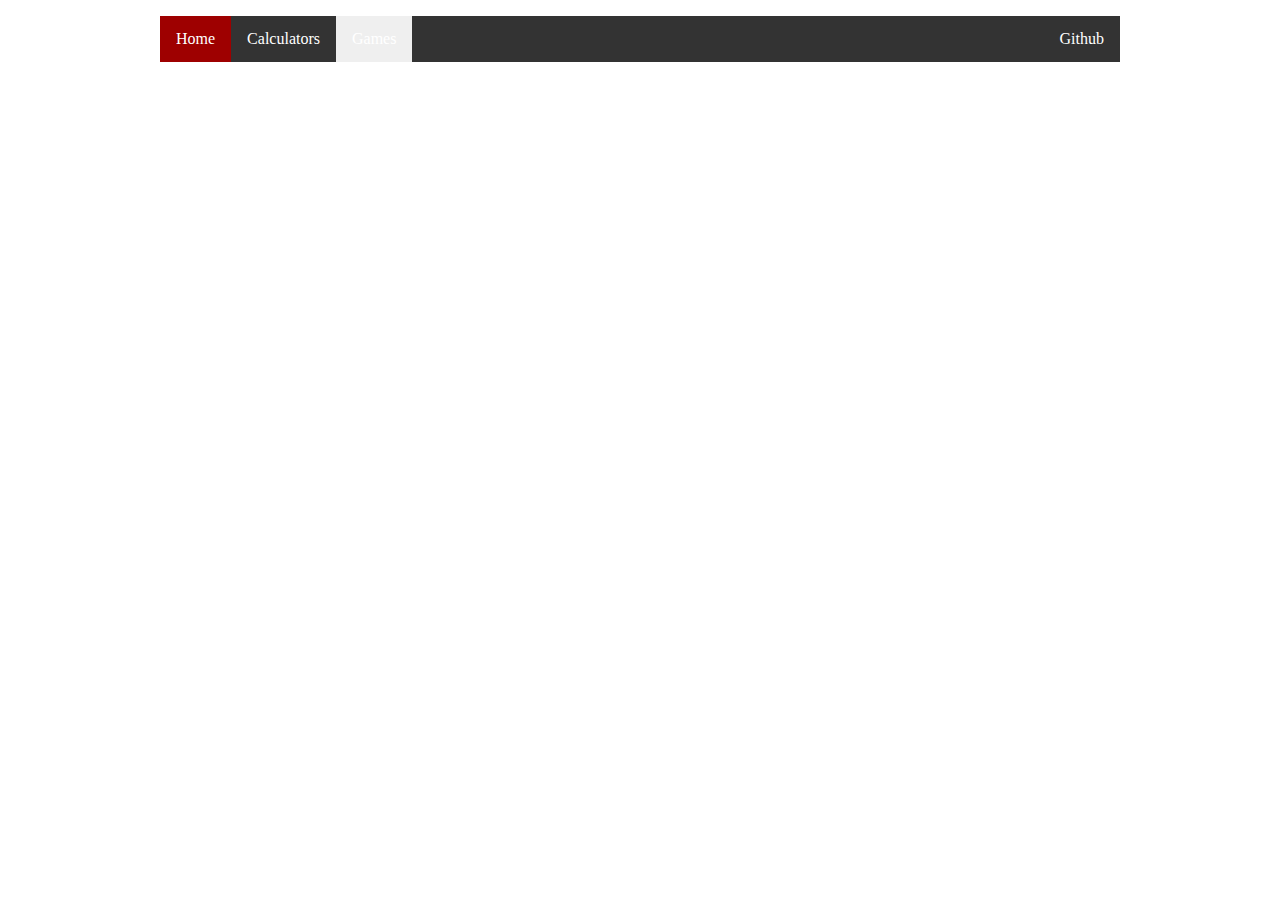
<file: index.html>
<!DOCTYPE html>
<html lang="en">

<head>
    <meta charset="UTF-8">
    <meta http-equiv="X-UA-Compatible" content="IE=edge">
    <meta name="viewport" content="width=device-width, initial-scale=1.0">
    <link rel="stylesheet" href="navbar.css">
    <title>Home</title>
</head>

<body>
    <ul class="topnav">
        <li class="active"><a href="index.html">Home</a></li>
        <li><a href="calculator/calculators.html">Calculators</a></li>
        <div class="dropdown">
            <button class="dropbtn"> Games
                <i class="fa fa-caret-down "></i>
            </button>
            <div class="dropdown-content">
                <a href="games/Tic-Tac-Toe.html">Tic-Tac-Toe</a>
            </div>
        </div>
        <li class="github"><a href="https://github.com/austinbrown99">Github</a></li>
    </ul>
</body>

</html>
</file>
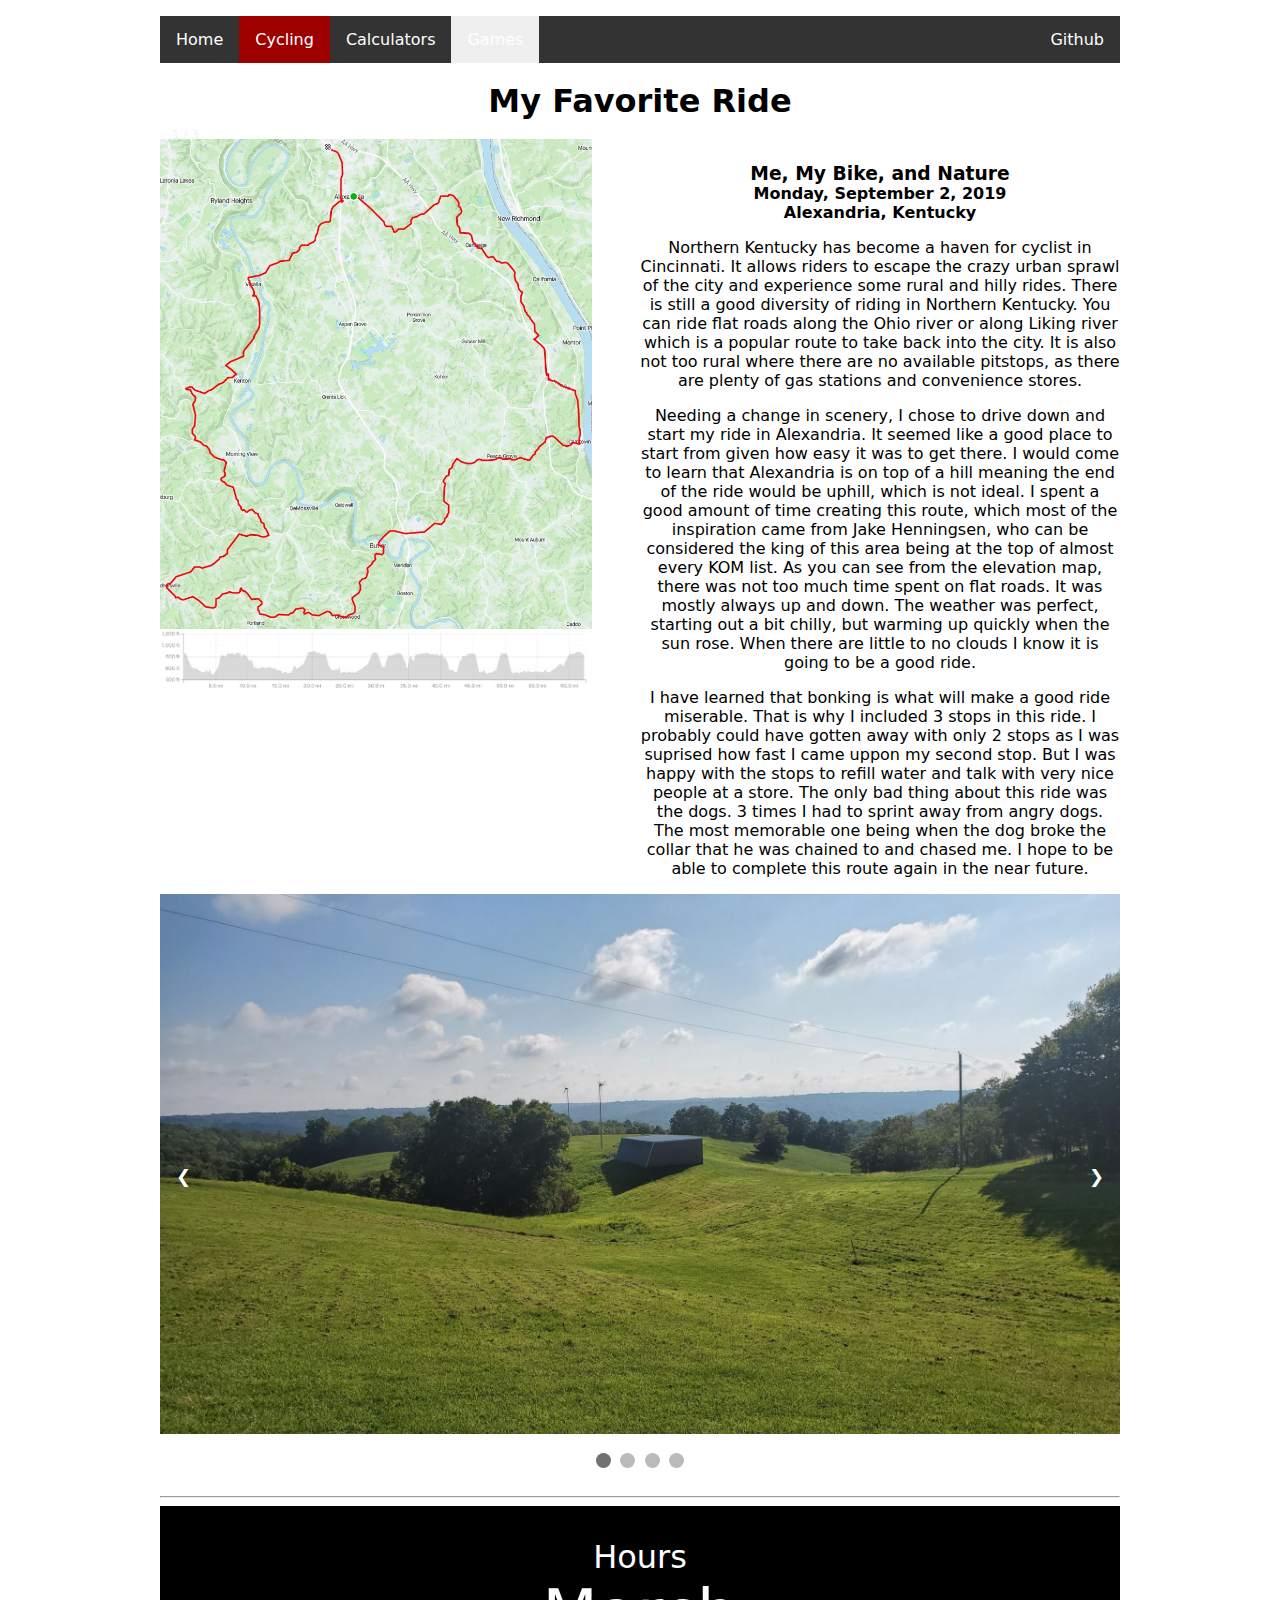
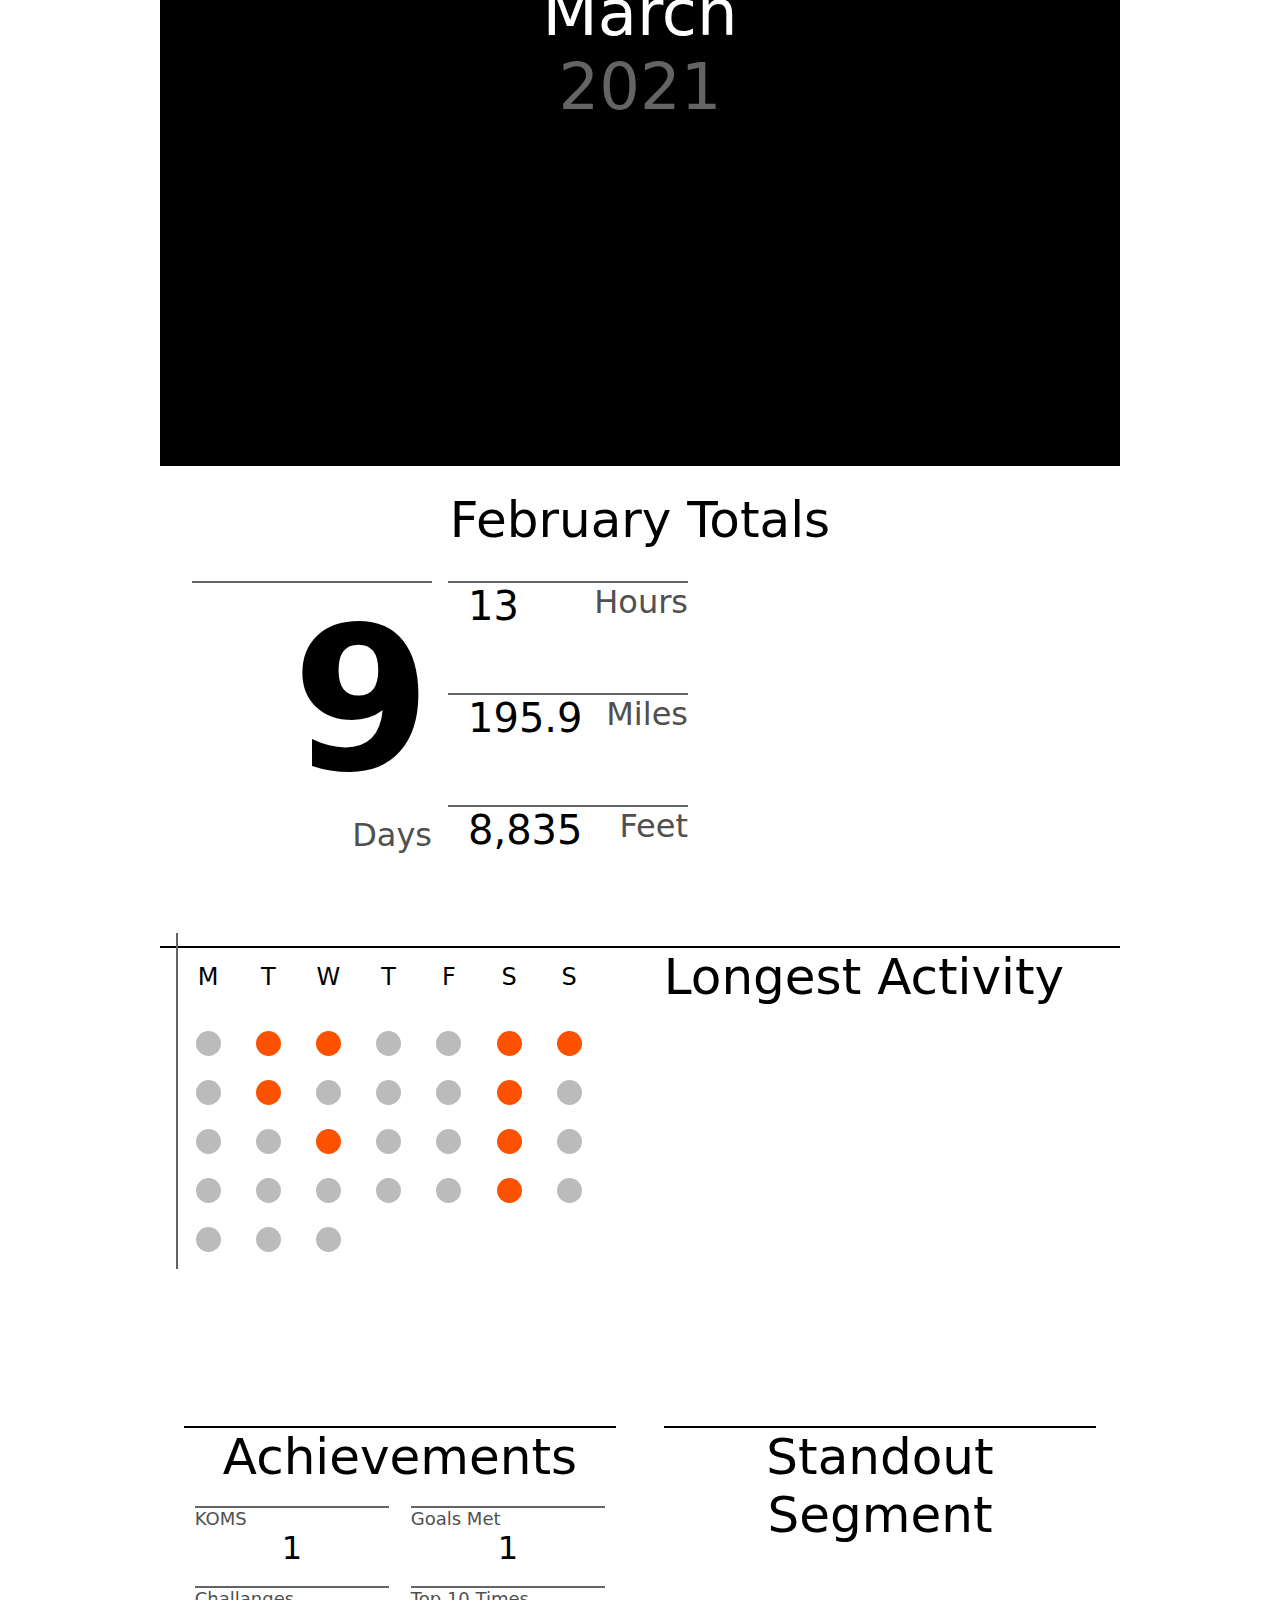
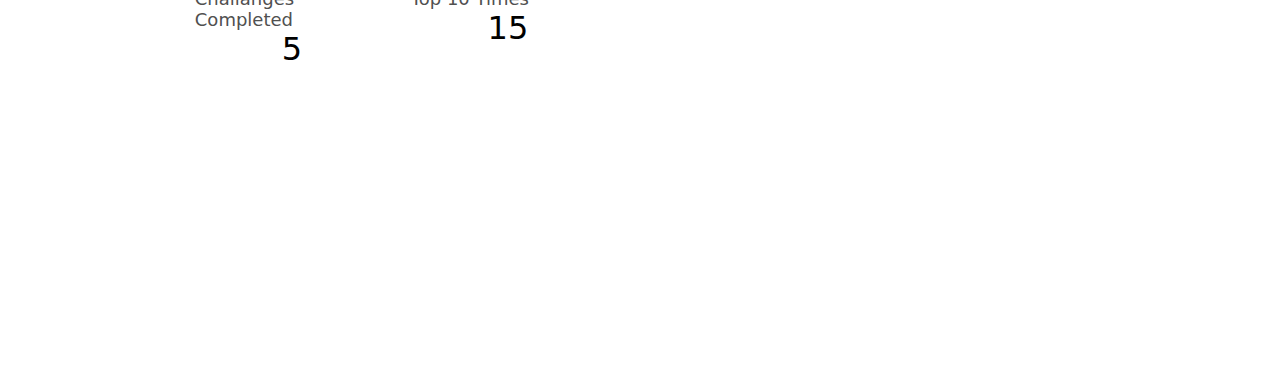
<file: cycling.html>
<!DOCTYPE html>
<html lang="en">

<head>
    <meta charset="UTF-8">
    <meta http-equiv="X-UA-Compatible" content="IE=edge">
    <meta name="viewport" content="width=device-width, initial-scale=1.0">
    <link rel="stylesheet" href="navbar.css">
    <link rel="stylesheet" href="cycling.css">
    <title>Home</title>
</head>

<body>
    <ul class="topnav">
        <li><a href="index.html">Home</a></li>
        <li class="active"><a href="cycling.html">Cycling</a></li>
        <li><a href="calculator/calculators.html">Calculators</a></li>
        <div class="dropdown">
            <button class="dropbtn"> Games
                <i class="fa fa-caret-down "></i>
            </button>
            <div class="dropdown-content">
                <a href="games/Tic-Tac-Toe.html">Tic-Tac-Toe</a>
            </div>
        </div>
        <li class="github"><a href="https://github.com/austinbrown99">Github</a></li>
    </ul>

    <div class="favoriteRide">
        <h1 class="title"> My Favorite Ride</h1>
        <div class="favoriteImages">
            <img src="cyclingImages/Route.jpg" alt="Favorite Ride Route" class="route">
            <img src="cyclingImages/ElevationMap.jpg" alt="Favorite Ride Elevation" class="elevation">
        </div>
        <div class="favoriteRideText">
            <h3 class="rideSubTitle">Me, My Bike, and Nature</h3>
            <h4 class="rideDate">Monday, September 2, 2019</h4>
            <h4 class="rideLocation">Alexandria, Kentucky</h4>
            <div class="favoriteRideTextParagraph">
                <p>
                    Northern Kentucky has become a haven for cyclist in Cincinnati.
                    It allows riders to escape the crazy urban sprawl of the city and experience some rural and hilly
                    rides.
                    There is still a good diversity of riding in Northern Kentucky.
                    You can ride flat roads along the Ohio river or along Liking river which is a popular route to take
                    back
                    into the city.
                    It is also not too rural where there are no available pitstops, as there are plenty of gas stations
                    and
                    convenience stores.
                </p>
                <p>
                    Needing a change in scenery, I chose to drive down and start my ride in Alexandria. It seemed like a
                    good place to start from given how easy it was to get there. I would come to learn that Alexandria
                    is on
                    top of a hill meaning the end of the ride would be uphill, which is not ideal. I spent a good amount
                    of
                    time creating this route, which most of the inspiration came from Jake Henningsen, who can be
                    considered
                    the king of this area being at the top of almost every KOM list. As you can see from the elevation
                    map,
                    there was not too much time spent on flat roads. It was mostly always up and down. The weather was
                    perfect, starting out a bit chilly, but warming up quickly when the sun rose. When there are little
                    to
                    no clouds I know it is going to be a good ride.
                </p>
                <p>
                    I have learned that bonking is what will make a good ride miserable. That is why I included 3 stops
                    in
                    this ride. I probably could have gotten away with only 2 stops as I was suprised how fast I came
                    uppon
                    my second stop. But I was happy with the stops to refill water and talk with very nice people at a
                    store. The only bad thing about this ride was the dogs. 3 times I had to sprint away from angry
                    dogs.
                    The most
                    memorable one being when the dog broke the collar that he was chained to and chased me. I hope to be
                    able to complete this route again in the near future.
                </p>
            </div>
        </div>
        <div class="slideshow-container">
            <div class="mySlides fade">
                <div class="numbertext">1 / 3</div>
                <img src="cyclingImages/Ride1.jpg" style="width:100%">
            </div>
            <div class="mySlides fade">
                <div class="numbertext">2 / 3</div>
                <img src="cyclingImages/Ride2.jpg" style="width:100%">
            </div>
            <div class="mySlides fade">
                <div class="numbertext">3 / 3</div>
                <img src="cyclingImages/Ride3.jpg" style="width:100%">
            </div>
            <div class="mySlides fade">
                <div class="numbertext">3 / 3</div>
                <img src="cyclingImages/Ride4.jpg" style="width:100%">
            </div>
            <a class="prev" onclick="plusSlides(-1)">&#10094;</a>
            <a class="next" onclick="plusSlides(1)">&#10095;</a>
        </div>
        <br>

        <div style="text-align:center">
            <span class="dot" onclick="currentSlide(1)"></span>
            <span class="dot" onclick="currentSlide(2)"></span>
            <span class="dot" onclick="currentSlide(3)"></span>
            <span class="dot" onclick="currentSlide(4)"></span>
        </div>
    </div>

    <hr>

    <div class="monthSummary">
        <div class="yearSummary">
            <div class="yearSummaryName">
                <h1>Hours</h1>
            </div>
            <div class="yearSummaryMonth">
                <h1>March</h1>
            </div>
            <div class="yearSummaryYear">
                <h1>2021</h1>
            </div>
            <div id="chartContainer" style="height: 300px; width: 100%;"></div>
            <script type="text/javascript" src="https://canvasjs.com/assets/script/canvasjs.min.js"></script>
        </div>
    </div>
    <div class="monthTotals">
        <div class="monthTotalsTitle">February Totals</div>
        <div class="monthTotalsDays">
            <h1>9</h1>
            <div class="monthTotalsDaysLabel">Days</div>
        </div>
        <div class="monthTotalsSub">
            <div class="monthTotalsHrs">
                <p>13</p>
                <div class="monthTotalsHrsLabel">Hours</div>
            </div>
            <div class="monthTotalsMiles">
                <p>195.9</p>
                <div class="monthTotalsMilesLabel">Miles</div>
            </div>
            <div class="monthTotalsElevation">
                <p>8,835</p>
                <div class="monthTotalsElevationLabel">Feet</div>
            </div>
        </div>
        <div class="monthTotalsCalendar">
            <div class="row">
                <div class="column">
                    <span class="dayOfWeek"><h2>M</h2></span>
                </div>
                <div class="column">
                    <span class="dayOfWeek"><h2>T</h2></span>
                </div>
                <div class="column">
                    <span class="dayOfWeek"><h2>W</h2></span>
                </div>
                <div class="column">
                    <span class="dayOfWeek"><h2>T</h2></span>
                </div>
                <div class="column">
                    <span class="dayOfWeek"><h2>F</h2></span>
                </div>
                <div class="column">
                    <span class="dayOfWeek"><h2>S</h2></span>
                </div>
                <div class="column">
                    <span class="dayOfWeek"><h2>S</h2></span>
                </div>
            </div>
            <div class="row">
                <div class="column">
                    <span class="calDot"></span>
                </div>
                <div class="column">
                    <span class="calDotActivity"></span>
                </div>
                <div class="column">
                    <span class="calDotActivity"></span>
                </div>
                <div class="column">
                    <span class="calDot"></span>
                </div>
                <div class="column">
                    <span class="calDot"></span>
                </div>
                <div class="column">
                    <span class="calDotActivity"></span>
                </div>
                <div class="column">
                    <span class="calDotActivity"></span>
                </div>
            </div>
            <div class="row">
                <div class="column">
                    <span class="calDot"></span>
                </div>
                <div class="column">
                    <span class="calDotActivity"></span>
                </div>
                <div class="column">
                    <span class="calDot"></span>
                </div>
                <div class="column">
                    <span class="calDot"></span>
                </div>
                <div class="column">
                    <span class="calDot"></span>
                </div>
                <div class="column">
                    <span class="calDotActivity"></span>
                </div>
                <div class="column">
                    <span class="calDot"></span>
                </div>
            </div>
            <div class="row">
                <div class="column">
                    <span class="calDot"></span>
                </div>
                <div class="column">
                    <span class="calDot"></span>
                </div>
                <div class="column">
                    <span class="calDotActivity"></span>
                </div>
                <div class="column">
                    <span class="calDot"></span>
                </div>
                <div class="column">
                    <span class="calDot"></span>
                </div>
                <div class="column">
                    <span class="calDotActivity"></span>
                </div>
                <div class="column">
                    <span class="calDot"></span>
                </div>
            </div>

            <div class="row">
                <div class="column">
                    <span class="calDot"></span>
                </div>
                <div class="column">
                    <span class="calDot"></span>
                </div>
                <div class="column">
                    <span class="calDot"></span>
                </div>
                <div class="column">
                    <span class="calDot"></span>
                </div>
                <div class="column">
                    <span class="calDot"></span>
                </div>
                <div class="column">
                    <span class="calDotActivity"></span>
                </div>
                <div class="column">
                    <span class="calDot"></span>
                </div>
            </div>
            <div class="row">
                <div class="column">
                    <span class="calDot"></span>
                </div>
                <div class="column">
                    <span class="calDot"></span>
                </div>
                <div class="column">
                    <span class="calDot"></span>
                </div>
            </div>
        </div>
    </div>
    <div class="montLongestActivity">
        <div class="montLongestActivityTitle">Longest Activity</div>
        <iframe height='405' width='590' frameborder='0' allowtransparency='true' scrolling='no' src='https://www.strava.com/activities/4980369715/embed/0732c9e0d7f8e27cf3ac72961e7b8c5dda615817'></iframe>
    </div>
    <div class="achiements">
        <div class="monthAchievements">
            <div class="monthAchievementsTitle">Achievements</div>
            <div class="monthAchievementTotals">
                <div class="KOMS">
                    <div class="achievementTitles">KOMS</div>
                    <div class="achievementTotals">1</div>
                </div>
                <div class="goalsMet">
                    <div class="achievementTitles">Goals Met</div>
                    <div class="achievementTotals">1</div>
                </div>
                <div class="challangesCompleted">
                    <div class="achievementTitles">Challanges Completed</div>
                    <div class="achievementTotals">5</div>
                </div>
                <div class="Top10Times">
                    <div class="achievementTitles">Top 10 Times</div>
                    <div class="achievementTotals">15</div>
                </div>
            </div>
        </div>
        <div class="standoutSegment">
            <div class="monthAchievementsTitle">Standout Segment</div>
            <iframe height='405' width='100%' frameborder='0' allowtransparency='true' scrolling='no' src='https://www.strava.com/segments/11019027/embed'></iframe>
        </div>
    </div>
    <script src="cycling.js"></script>
</body>

</html>
</file>
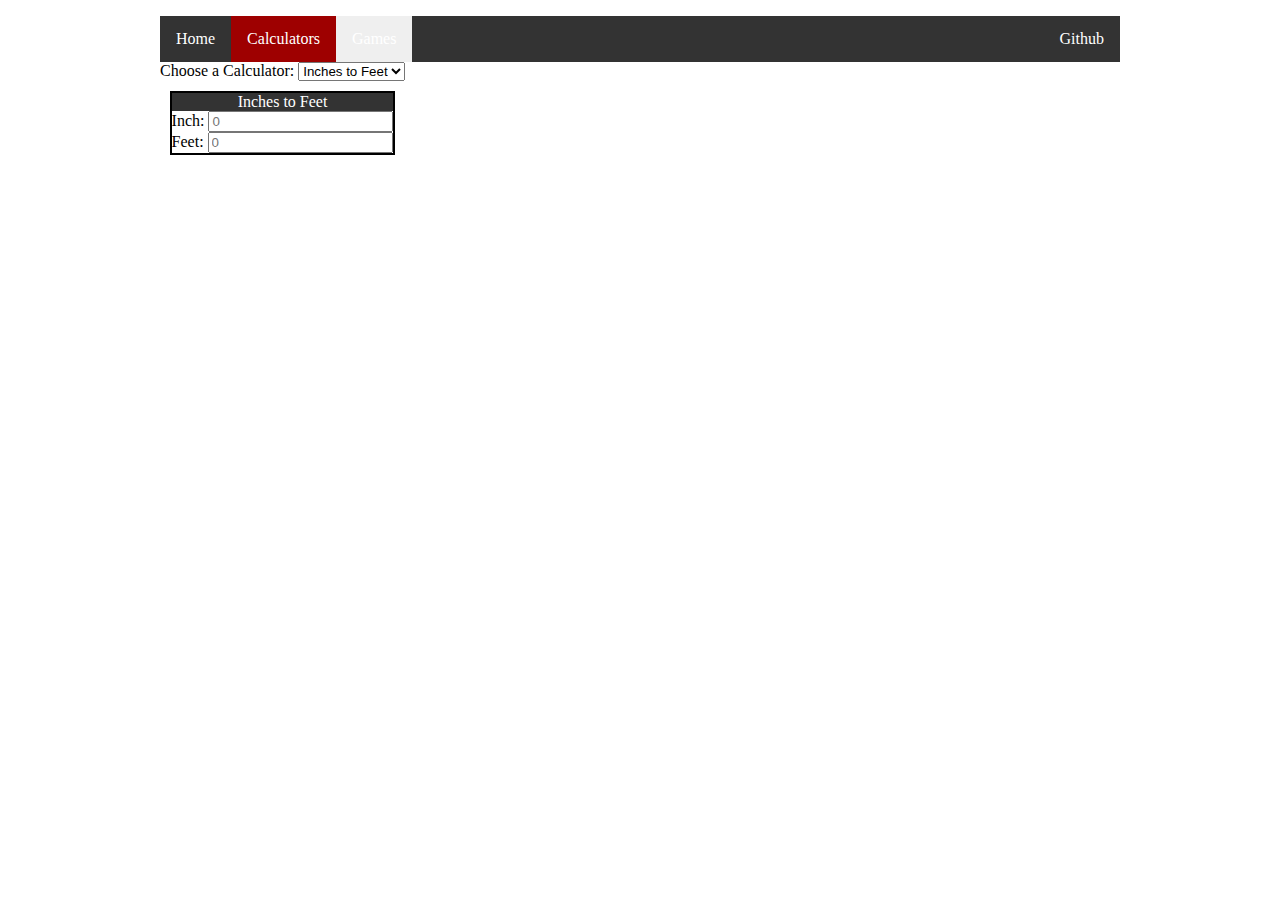
<file: calculator/calculators.html>
<!DOCTYPE html>
<html lang="en">

<head>
    <meta charset="UTF-8">
    <meta http-equiv="X-UA-Compatible" content="IE=edge">
    <meta name="viewport" content="width=device-width, initial-scale=1.0">
    <link rel="stylesheet" href="../navbar.css">
    <link rel="stylesheet" href="calculators.css">
    <title>Calculators</title>
</head>

<body>
    <ul class="topnav">
        <li><a href="../index.html">Home</a></li>
        <li class="active"><a href="calculators.html">Calculators</a></li>
        <li class="github"><a href="https://github.com/austinbrown99">Github</a></li>
        <div class="dropdown">
            <button class="dropbtn" class="active"> Games
                <i class="fa fa-caret-down "></i>
            </button>
            <div class="dropdown-content">
                <a href="../games/Tic-Tac-Toe.html">Tic-Tac-Toe</a>
            </div>
        </div>
    </ul>

    <div class="selection">
        <label for="calculators">Choose a Calculator: </label>
        <select name="calculators" id="calculatorList" onchange="getCalc(this)">
            <option value="inToFt">Inches to Feet</option>
            <option value="ftToIn">Feet to Inches</option>
        </select>
    </div>

    <div class="calculators" id="calculators">
        <div class="inchToFt">
            <div class="calculatorTitle">Inches to Feet <br></div>
            Inch: <input type="number" id="in_ft_in" placeholder="0"> <br>
            Feet: <input type="text" id="inchToFtResult" readonly="readonly" placeholder="0">
        </div>
        <div class="ftToInch">
            <div class="calculatorTitle">Feet to Inches <br></div>
            Feet: <input type="number" id="ft_in_ft" placeholder="0"> <br>
            Inch: <input type="text" id="ftToInchResult" readonly="readonly" placeholder="0">
        </div>
    </div>

    <script src="calculator.js"></script>
</body>

</html>
</file>
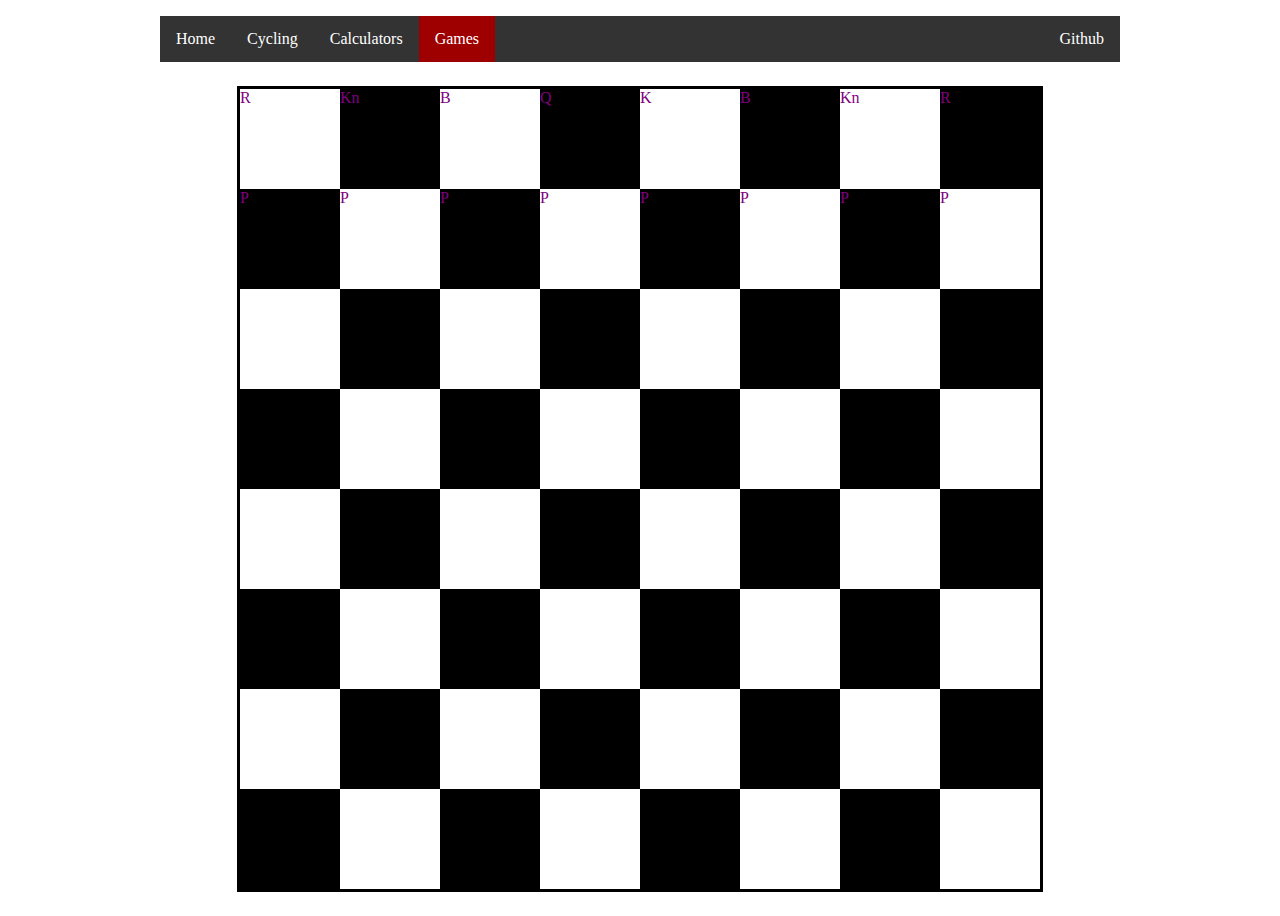
<file: games/chess.html>
<!DOCTYPE html>
<html lang="en">

<head>
    <meta charset="UTF-8">
    <meta http-equiv="X-UA-Compatible" content="IE=edge">
    <meta name="viewport" content="width=device-width, initial-scale=1.0">
    <link rel="stylesheet" href="../navbar.css">
    <link rel="stylesheet" href="chess.css">
    <title>Chess</title>
</head>

<body>
    <ul class="topnav">
        <li><a href="../index.html">Home</a></li>
        <li><a href="../cycling.html">Cycling</a></li>
        <li><a href="../calculator/calculators.html">Calculators</a></li>
        <div class="dropdown">
            <button class="dropbtn active"> Games
                <i class="fa fa-caret-down "></i>
            </button>
            <div class="dropdown-content">
                <a href="Tic-Tac-Toe.html">Tic-Tac-Toe</a>
                <a href="chess.html">Chess</a>
            </div>
        </div>
        <li class="github"><a href="https://github.com/austinbrown99">Github</a></li>
    </ul>

    <div id="chessBoard" class="chessBoard"></div>

    <script src="chess.js"></script>
</body>

</html>
</file>
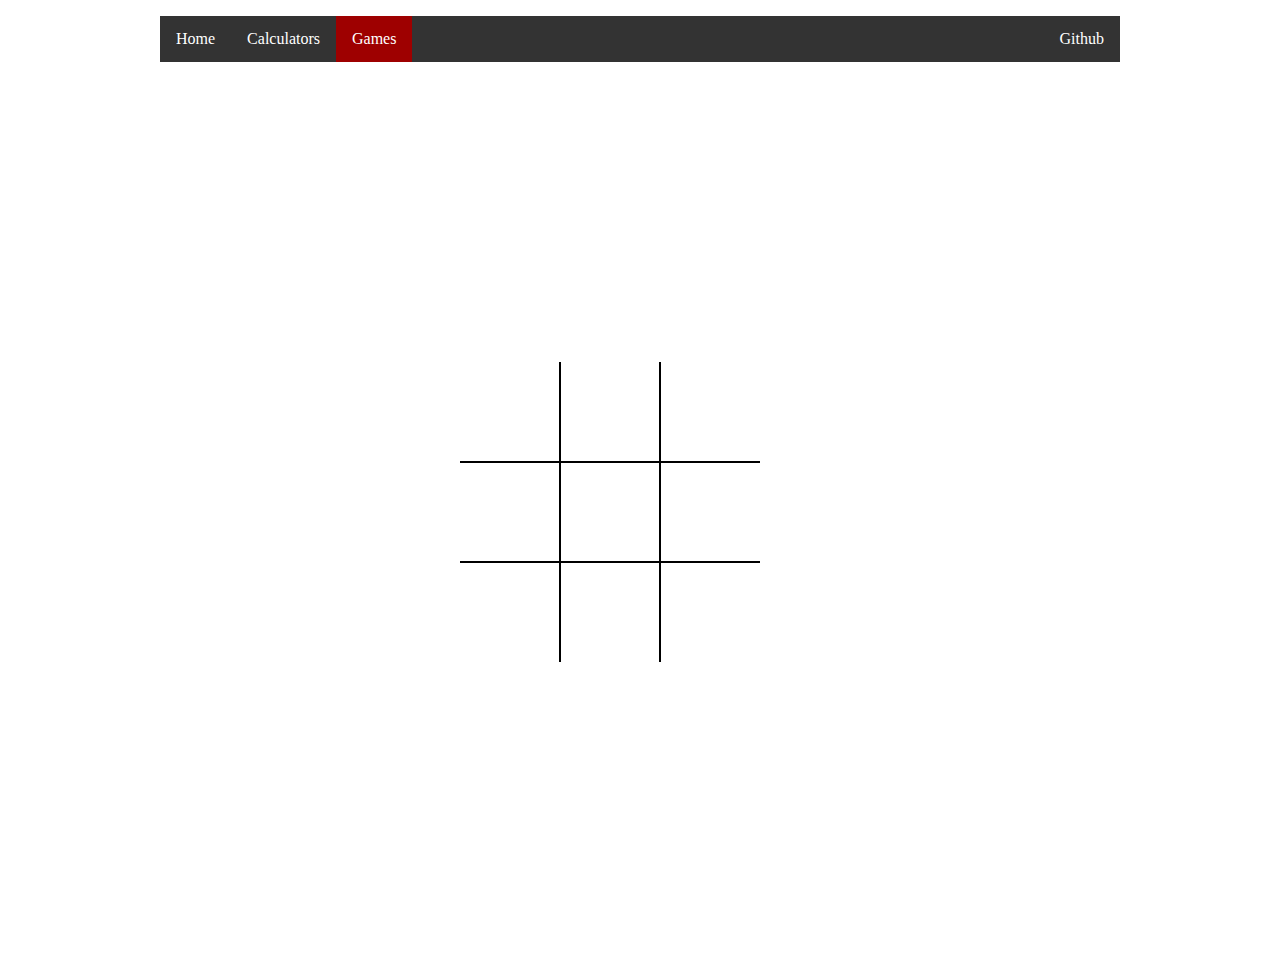
<file: games/Tic-Tac-Toe.html>
<!DOCTYPE html>
<html lang="en">

<head>
    <meta charset="UTF-8">
    <meta http-equiv="X-UA-Compatible" content="IE=edge">
    <meta name="viewport" content="width=device-width, initial-scale=1.0">
    <link rel="stylesheet" href="Tic-Tac-Toe.css">
    <link rel="stylesheet" href="../navbar.css">
    <title>Tic-Tac-Toe</title>
</head>

<body>
    <ul class="topnav">
        <li><a href="../index.html">Home</a></li>
        <li><a href="../calculator/calculators.html">Calculators</a></li>
        <div class="dropdown">
            <button class="dropbtn active"> Games
                <i class="fa fa-caret-down "></i>
            </button>
            <div class="dropdown-content">
                <a href="Tic-Tac-Toe.html">Tic-Tac-Toe</a>
            </div>
        </div>
        <li class="github"><a href="https://github.com/austinbrown99">Github</a></li>
    </ul>

    <div class="board" id="board">
        <div class="cell" data-cell></div>
        <div class="cell" data-cell></div>
        <div class="cell" data-cell></div>
        <div class="cell" data-cell></div>
        <div class="cell" data-cell></div>
        <div class="cell" data-cell></div>
        <div class="cell" data-cell></div>
        <div class="cell" data-cell></div>
        <div class="cell" data-cell></div>
    </div>
    <div class="winning-message" id="winningMessage">
        <div data-winning-message-text></div>
        <button id="restartButton" onclick="restartGame()">Restart</button>
    </div>

    <script src="Tic-Tac-Toe.js"></script>
</body>

</html>
</file>
<file: navbar.css>
body {
  margin-left: 10em;
  margin-right: 10em;
  margin-top: 5;
}

ul {
  list-style-type: none;
  margin: 0;
  margin-top: 1em;
  padding: 0;
  overflow: hidden;
  background-color: #333;
}

li {
  float: left;
}

li a {
  display: block;
  color: white;
  text-align-last: center;
  padding: 14px 16px;
  text-decoration: none;
}

li a:hover:not(.active), .dropdown:hover .dropbtn {
  background-color: #111;
}

.active {
  background-color: rgb(158, 0, 0);
}

ul.topnav li.github {
  float: right;
}

.dropdown {
  float: left;
  overflow: hidden;
}

.dropdown .dropbtn {
  font-size: 16px;
  border: none;
  outline: none;
  color: white;
  padding: 14px 16px;
  /* background-color: inherit; */
  font-family: inherit;
  /* Important for vertical align on mobile phones */
  margin: 0;
  /* Important for vertical align on mobile phones */
}

.dropdown-content {
  display: none;
  position: absolute;
  background-color: #f9f9f9;
  min-width: 160px;
  box-shadow: 0px 8px 16px 0px rgba(0, 0, 0, 0.2);
  z-index: 1;
}

.dropdown-content a {
  float: none;
  color: black;
  padding: 12px 16px;
  text-decoration: none;
  display: block;
  text-align: left;
}

.dropdown-content a:hover {
  background-color: #ddd;
}

.dropdown:hover .dropdown-content {
  display: block;
}

@media screen and (max-width: 600px) {
  body {
    margin: 0;
  }
  ul.topnav li {
    float: none;
  }
  ul.topnav li.github {
    float: none;
  }
}
</file>
<file: cycling.css>
* {
  box-sizing: border-box
}

body {
  font-family: "MaisonNeue", "Segoe UI", "Helvetica Neue", -apple-system, system-ui, BlinkMacSystemFont, Roboto, Arial, sans-serif, "Apple Color Emoji", "Segoe UI Emoji", "Segoe UI Symbol"
}

.title {
  margin: auto;
  margin-top: 2%;
  width: 50%;
  text-align: center;
}

.favoriteImages {
  margin-left: 0;
  padding-top: 2%;
  float: left;
  overflow: hidden;
  width: 50%;
}

.favoriteImages .route, .favoriteImages .elevation {
  width: 90%;
}

.favoriteRideText {
  margin-right: 0;
  padding-top: 2%;
  float: right;
  overflow: hidden;
  text-align: center;
  width: 50%;
}

.rideSubTitle {
  padding-top: 5%;
}

.rideSubTitle, .rideDate, .rideLocation {
  margin: 0;
}

.mySlides {
  display: none
}

img {
  vertical-align: middle;
}

.slideshow-container {
  max-width: 1000px;
  position: relative;
  margin: auto;
}

.prev, .next {
  cursor: pointer;
  position: absolute;
  top: 80%;
  width: auto;
  margin-top: -22px;
  padding: 16px;
  color: white;
  font-weight: bold;
  font-size: 18px;
  transition: 0.6s ease;
  border-radius: 0 3px 3px 0;
  user-select: none;
}

.next {
  right: 0;
  border-radius: 3px 0 0 3px;
}

.prev:hover, .next:hover {
  background-color: rgba(0, 0, 0, 0.8);
}

.numbertext {
  color: #f2f2f2;
  font-size: 12px;
  padding: 8px 12px;
  position: absolute;
  top: 0;
}

.dot {
  cursor: pointer;
  height: 15px;
  width: 15px;
  margin: 0 2px;
  margin-bottom: 1em;
  background-color: #bbb;
  border-radius: 50%;
  display: inline-block;
  transition: background-color 0.6s ease;
}

.isActive, .dot:hover {
  background-color: #717171;
}

.fade {
  -webkit-animation-name: fade;
  -webkit-animation-duration: 1.5s;
  animation-name: fade;
  animation-duration: 1.5s;
}

@-webkit-keyframes fade {
  from {
    opacity: .4
  }
  to {
    opacity: 1
  }
}

@keyframes fade {
  from {
    opacity: .4
  }
  to {
    opacity: 1
  }
}

.yearSummary {
  height: 35em;
  width: 100%;
  background-color: black;
}

.yearSummaryName h1 {
  margin: 0;
  font-weight: 200;
}

.yearSummaryName {
  padding-top: 2em;
  text-align: center;
  font-size: medium;
  font-weight: lighter;
  color: white;
}

.yearSummaryMonth h1, .yearSummaryYear h1 {
  margin: 0;
  font-weight: 400;
}

.yearSummaryMonth {
  text-align: center;
  font-size: xx-large;
  color: white;
}

.yearSummaryYear {
  text-align: center;
  font-size: xx-large;
  color: rgb(100, 100, 100);
}

.monthTotals {
  height: 30em;
  width: 100%;
  background-color: rgb(255, 255, 255);
}

.monthTotalsTitle {
  text-align: center;
  padding-top: 0.5em;
  font-size: 50px;
  font-weight: lighter;
  color: black;
}

.monthTotalsDays {
  margin-top: 2em;
  margin-left: 2em;
  border-top: solid 2px rgb(100, 100, 100);
  float: left;
  width: 25%;
  height: 21em;
}

.monthTotalsDays h1 {
  margin: 0;
  padding-left: 0.5em;
  float: left;
  font-size: 200px;
}

.monthTotalsDaysLabel {
  width: auto;
  float: right;
  font-size: xx-large;
  font-weight: lighter;
  color: rgb(80, 80, 80);
}

.monthTotalsSub {
  margin-top: 2em;
  margin-left: 1em;
  float: left;
  width: 25%;
  height: 21em;
}

.monthTotalsHrs {
  border-top: solid 2px rgb(100, 100, 100);
  width: 100%;
  height: 7em;
}

.monthTotalsHrs p {
  margin: 0;
  padding-left: 0.5em;
  float: left;
  font-size: 40px;
}

.monthTotalsHrsLabel {
  width: auto;
  float: right;
  font-size: xx-large;
  font-weight: lighter;
  color: rgb(80, 80, 80);
}

.monthTotalsMiles {
  border-top: solid 2px rgb(100, 100, 100);
  width: 100%;
  height: 7em;
}

.monthTotalsMiles p {
  margin: 0;
  padding-left: 0.5em;
  float: left;
  font-size: 40px;
}

.monthTotalsMilesLabel {
  width: auto;
  float: right;
  font-size: xx-large;
  font-weight: lighter;
  color: rgb(80, 80, 80);
}

.monthTotalsElevation {
  border-top: solid 2px rgb(100, 100, 100);
  width: 100%;
  height: 7em;
}

.monthTotalsElevation p {
  margin: 0;
  padding-left: 0.5em;
  float: left;
  font-size: 40px;
}

.monthTotalsElevationLabel {
  width: auto;
  float: right;
  font-size: xx-large;
  font-weight: lighter;
  color: rgb(80, 80, 80);
}

.monthTotalsCalendar {
  margin-top: 1em;
  margin-left: 1em;
  border-left: solid 2px rgb(100, 100, 100);
  float: left;
  height: 21em;
  width: 45%;
}

/* For calandar rows and columns */
.column {
  float: left;
  width: 14%;
  padding: 10px;
  text-align: center;
}

/* For calandar rows and columns */
.row:after {
  content: "";
  display: table;
  clear: both;
}

.dayOfWeek h2{
  font-weight: normal;
}

/* Calendar Dots */
.calDot {
  height: 25px;
  width: 25px;
  background-color: #bbb;
  border-radius: 50%;
  display: inline-block;
}

.calDotActivity {
  height: 25px;
  width: 25px;
  background-color: #fc5200;
  border-radius: 50%;
  display: inline-block;
}

.montLongestActivity {
  height: 30em;
  width: 100%;
}

.montLongestActivityTitle {
  padding-bottom: 0.4em;
  border-top: solid 2px black;
  text-align: center;
  font-size: 50px;
  font-weight: lighter;
  color: black;
}

.montLongestActivity iframe {
  margin: auto;
  display: block;
}

.monthAchievements {
  margin-left: 2.5%;
  float: left;
  height: 30em;
  width: 45%;
}

.monthAchievementsTitle {
  padding-bottom: 0.4em;
  border-top: solid 2px black;
  text-align: center;
  font-size: 50px;
  font-weight: lighter;
  color: black;
}

.KOMS {
  border-top: solid 2px rgb(100, 100, 100);
  float: left;
  margin-left: 2.5%;
  width: 45%;
  height: 5em;
}

.goalsMet {
  border-top: solid 2px rgb(100, 100, 100);
  margin-left: 5%;
  float: left;
  width: 45%;
  height: 5em;
}

.challangesCompleted {
  border-top: solid 2px rgb(100, 100, 100);
  float: left;
  margin-left: 2.5%;
  width: 45%;
  height: 5em;
}

.Top10Times {
  border-top: solid 2px rgb(100, 100, 100);
  margin-left: 5%;
  float: left;
  width: 45%;
  height: 5em;
}

.achievementTitles {
  width: 100%;
  float: left;
  font-size: large;
  font-weight: lighter;
  color: rgb(80, 80, 80);
}

.achievementTotals {
  font-size: xx-large;
  text-align: center;
}

.standoutSegment {
  margin-right: 2.5%;
  float: right;
  height: 30em;
  width: 45%;
}


@media only screen and (max-width: 600px) {}
</file>
<file: calculator/calculators.css>
.calculators {
    display: flex;
}

.inchToFt {
    display: block;
    margin-top: 1%;
    margin-left: 1%;
    width: fit-content;
    border: 2px solid black;
}

.ftToInch {
    display: none;
    margin-top: 1%;
    margin-left: 1%;
    width: fit-content;
    border: 2px solid black;
}

.calculatorTitle {
    text-align-last: center;
    background-color: #333;
    color: white;
}
</file>
<file: games/chess.css>
.chessBoard {
    margin: 2.5% auto;
    border: solid 3px black;
    width: 800px;
    height: 800px;
}

.box:hover {
    background-color: gray;
}

.box {
    color: purple;
}

.whiteBox {
    background-color: white;
}

.blackBox {
    background-color: black;
}
</file>
<file: games/Tic-Tac-Toe.css>
*, *::after, *::before {
    box-sizing: border-box;
}

.active {
    background-color: rgb(158, 0, 0);
}

:root {
    --cell-size: 100px;
    --mark-size: calc(var(--cell-size) * .9);
}

body {
    margin: 0;
}

.board {
    width: 100vh;
    height: 100vh;
    display: grid;
    justify-content: center;
    align-content: center;
    justify-items: center;
    align-items: center;
    grid-template-columns: repeat(3, auto);
}

.cell {
    width: var(--cell-size);
    height: var(--cell-size);
    border: 1px solid black;
    display: flex;
    justify-content: center;
    align-items: center;
    position: relative;
    cursor: pointer;
}

.cell:first-child, .cell:nth-child(2), .cell:nth-child(3) {
    border-top: none;
}

.cell:nth-child(3n + 1) {
    border-left: none;
}

.cell:nth-child(3n + 3) {
    border-right: none;
}

.cell:last-child, .cell:nth-child(8), .cell:nth-child(7) {
    border-bottom: none;
}

.cell.x, .cell.circle {
    cursor: not-allowed;
}

.cell.x::before, .cell.x::after, .cell.circle::before {
    background-color: black;
}

.board.x .cell:not(.x):not(.circle):hover::before, .board.x .cell:not(.x):not(.circle):hover::after, .board.circle .cell:not(.x):not(.circle):hover::before, .board.circle .cell:not(.x):not(.circle):hover::after {
    background-color: lightgray;
}

.cell.x::before, .cell.x::after, .board.x .cell:not(.x):not(.circle):hover::before, .board.x .cell:not(.x):not(.circle):hover::after {
    content: '';
    position: absolute;
    width: calc(var(--mark-size) * .15);
    height: var(--mark-size);
}

.cell.x::before, .board.x .cell:not(.x):not(.circle):hover::before {
    transform: rotate(45deg);
}

.cell.x::after, .board.x .cell:not(.x):not(.circle):hover::after {
    transform: rotate(-45deg);
}

.cell.circle::before, .cell.circle::after, .board.circle .cell:not(.x):not(.circle):hover::before, .board.circle .cell:not(.x):not(.circle):hover::after {
    content: '';
    position: absolute;
    border-radius: 50%;
}

.cell.circle::before, .board.circle .cell:not(.x):not(.circle):hover::before {
    width: var(--mark-size);
    height: var(--mark-size);
}

.cell.circle::after, .board.circle .cell:not(.x):not(.circle):hover::after {
    width: calc(var(--mark-size) * .7);
    height: calc(var(--mark-size) * .7);
    background-color: white;
}

.winning-message {
    display: none;
    position: fixed;
    top: 0;
    left: 0;
    right: 0;
    bottom: 0;
    background-color: rgba(0, 0, 0, .9);
    justify-content: center;
    align-items: center;
    color: white;
    font-size: 5rem;
    flex-direction: column;
}

.winning-message button {
    font-size: 3rem;
    background-color: white;
    border: 1px solid black;
    padding: .25em .5em;
    cursor: pointer;
}

.winning-message button:hover {
    background-color: black;
    border-color: white;
    color: white;
}

.winning-message.show {
    display: flex;
}
</file>
